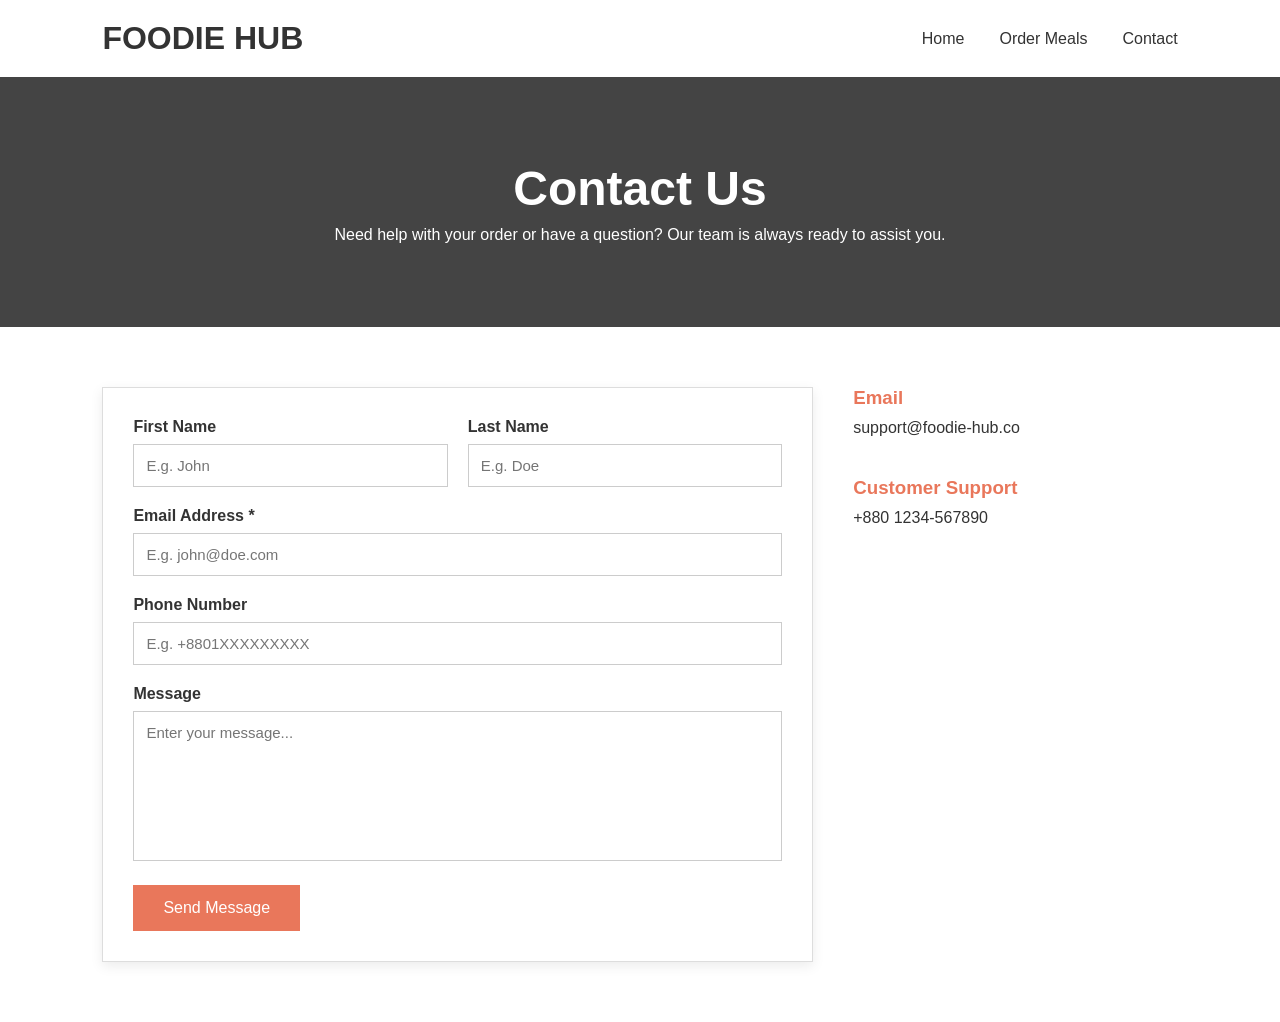
<file: Contact.html>
<!doctype html>
<html lang="en">
  <head>
    <meta charset="UTF-8" />
    <meta name="viewport" content="width=device-width, initial-scale=1.0" />
    <title>FOODIE HUB</title>

    <style>
      * {
        margin: 0;
        padding: 0;
        box-sizing: border-box;
        font-family: Arial, Helvetica, sans-serif;
      }

      body {
        background: #ffffff;
        color: #333;
      }

      a {
        text-decoration: none;
        color: #333;
      }

      header {
        width: 100%;
        display: flex;
        justify-content: space-between;
        align-items: center;
        padding: 20px 8%;
        background: #fff;
        box-shadow: 0 2px 8px rgba(0, 0, 0, 0.08);
      }

      .logo h2 {
        font-size: 32px;
      }

      nav ul {
        display: flex;
        gap: 35px;
        list-style: none;
      }

      nav ul a:hover {
        color: #e9775b;
      }

      .hero {
        width: 100%;
        height: 250px;
        background: #444;
        display: flex;
        justify-content: center;
        align-items: center;
        text-align: center;
        color: white;
      }

      .hero-content h1 {
        font-size: 48px;
        margin-bottom: 10px;
      }

      .contact-section {
        padding: 60px 8%;
      }

      .contact-container {
        display: flex;
        gap: 40px;
        flex-wrap: wrap;
      }

      .contact-form {
        flex: 2;
        padding: 30px;
        border: 1px solid #ddd;
        box-shadow: 0 4px 12px rgba(0, 0, 0, 0.08);
      }

      .row {
        display: flex;
        gap: 20px;
      }

      .input-box {
        width: 100%;
        margin-bottom: 20px;
      }

      .input-box label {
        display: block;
        margin-bottom: 8px;
        font-weight: bold;
      }

      .contact-form input,
      .contact-form textarea {
        width: 100%;
        padding: 12px;
        border: 1px solid #ccc;
        font-size: 15px;
      }

      .contact-form textarea {
        height: 150px;
        resize: none;
      }

      .send-btn {
        background: #e9775b;
        color: white;
        border: none;
        padding: 14px 30px;
        cursor: pointer;
        font-size: 16px;
      }

      .send-btn:hover {
        background: #d7664c;
      }

      .contact-info {
        flex: 1;
      }

      .info {
        margin-bottom: 40px;
      }

      .info h3 {
        color: #e9775b;
        margin-bottom: 10px;
      }

      @media (max-width: 768px) {
        header {
          flex-direction: column;
          gap: 15px;
        }

        nav ul {
          flex-direction: column;
          align-items: center;
        }

        .row {
          flex-direction: column;
        }

        .contact-container {
          flex-direction: column;
        }
      }
    </style>
  </head>

  <body>
    <header>
      <div class="logo">
        <h2>FOODIE HUB</h2>
      </div>

      <nav>
        <ul>
          <li><a href="index.html">Home</a></li>
          <li><a href="order.html">Order Meals</a></li>
          <li><a href="Contact.html">Contact</a></li>
        </ul>
      </nav>
    </header>

    <section class="hero">
      <div class="hero-content">
        <h1>Contact Us</h1>
        <p>
          Need help with your order or have a question? Our team is always ready
          to assist you.
        </p>
      </div>
    </section>

    <section class="contact-section">
      <div class="contact-container">
        <div class="contact-form">
          <form id="contactForm">
            <div class="row">
              <div class="input-box">
                <label>First Name</label>
                <input type="text" id="firstName" placeholder="E.g. John" />
              </div>

              <div class="input-box">
                <label>Last Name</label>
                <input type="text" id="lastName" placeholder="E.g. Doe" />
              </div>
            </div>

            <div class="input-box">
              <label>Email Address *</label>
              <input type="email" id="email" placeholder="E.g. john@doe.com" />
            </div>

            <div class="input-box">
              <label>Phone Number</label>
              <input type="text" id="phone" placeholder="E.g. +8801XXXXXXXXX" />
            </div>

            <div class="input-box">
              <label>Message</label>
              <textarea
                id="message"
                placeholder="Enter your message..."
              ></textarea>
            </div>

            <button type="submit" class="send-btn">Send Message</button>
          </form>
        </div>

        <div class="contact-info">
          <div class="info">
            <h3>Email</h3>
            <p>support@foodie-hub.co</p>
          </div>

          <div class="info">
            <h3>Customer Support</h3>
            <p>+880 1234-567890</p>
          </div>
        </div>
      </div>
    </section>

    <script>
      const form = document.getElementById("contactForm");

      form.addEventListener("submit", function (e) {
        e.preventDefault();

        const firstName = document.getElementById("firstName").value;
        const email = document.getElementById("email").value;
        const message = document.getElementById("message").value;

        if (firstName === "" || email === "" || message === "") {
          alert("Please fill in First Name, Email, and Message.");
          return;
        }

        alert("Thank you! Your message has been sent successfully.");

        form.reset();
      });
    </script>
  </body>
</html>
</file>
